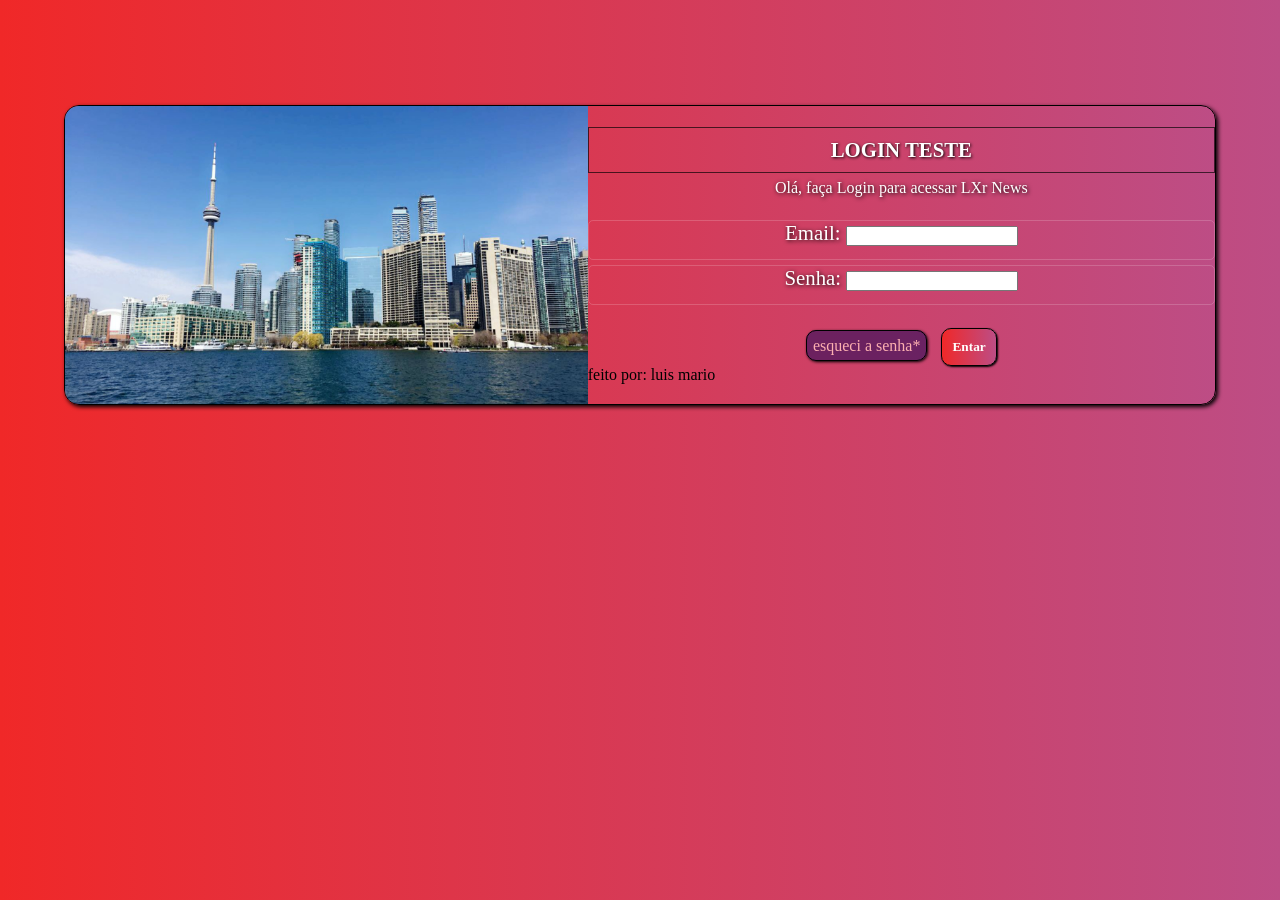
<file: ex027/index.html>
<!DOCTYPE html>
<html lang="pt-br">
<head>
    <meta charset="UTF-8">
    <meta http-equiv="X-UA-Compatible" content="IE=edge">
    <meta name="viewport" content="width=device-width, initial-scale=1.0">
    <title>Login teste</title>
    <link rel="stylesheet" href="estilos/style.css">
    <link rel="stylesheet" href="estilos/media-querie.css">
</head>
<body>
    <main>
        <section>
            <div class="foto">
            <!-- aqui esta a imagem no CSS -->
            </div>
            <div class="formulario">
                <h1>LOGIN TESTE</h1>
                <p class="ola">Olá, faça Login para acessar LXr News</p> <br>
                <form action="login.js" method="post">
                    <div class="dado">
                        <label for="iemail">Email:</label>
                        <input type="email" name="email" id="iemail" autocomplete="email" required>
                    </div>
                    <div class="dado">
                        <label for="isenha">Senha:</label>
                        <input type="password" name="senha" id="isenha" autocomplete="current-password" required>
                    </div>
                    <br>

                    <p class="botoes"><a href="#">esqueci a senha*</a>
                    <input type="submit" value="Entar"></p>
                </form>
                  feito por: luis mario
            </div>
        </section>
    </main>
</body>
</html>
</file>
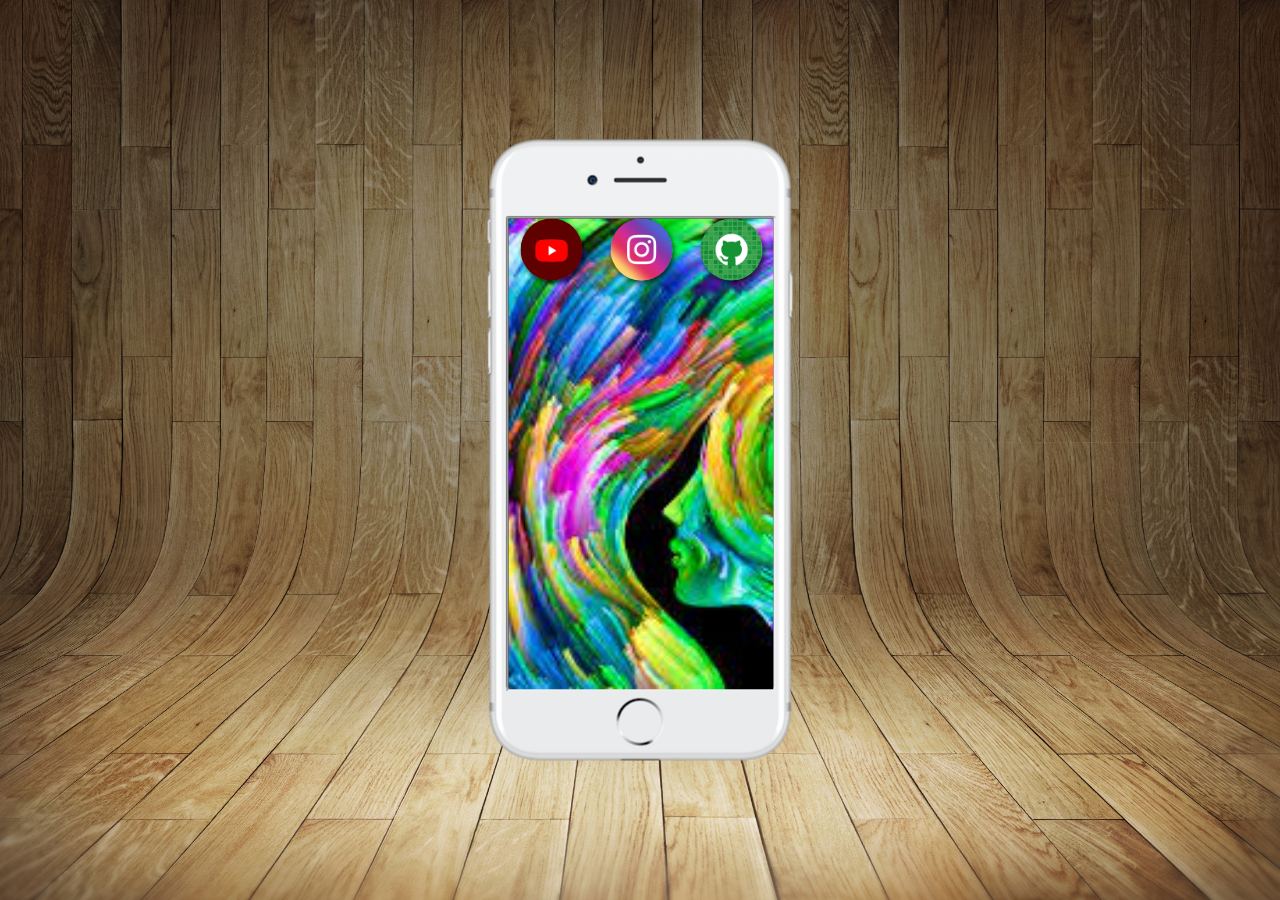
<file: Projeto Redes CURSO EM VIDEO/index.html>
<!DOCTYPE html>
<html lang="pt-br">
<head>
    <meta charset="UTF-8">
    <meta http-equiv="X-UA-Compatible" content="IE=edge">
    <meta name="viewport" content="width=device-width, initial-scale=1.0">
    <link rel="shortcut icon" href="favicon.ico" type="image/x-icon" title="Atom">
    <link rel="stylesheet" href="styleprincipal.css">
    <title>Projeto Redes Sociais</title>
</head>
<body>
    <main>
        <section id="telefone">
                <iframe src="home.html" name="tela" id="tela"></iframe>
        </section>
    </main>
</body>
</html>
</file>
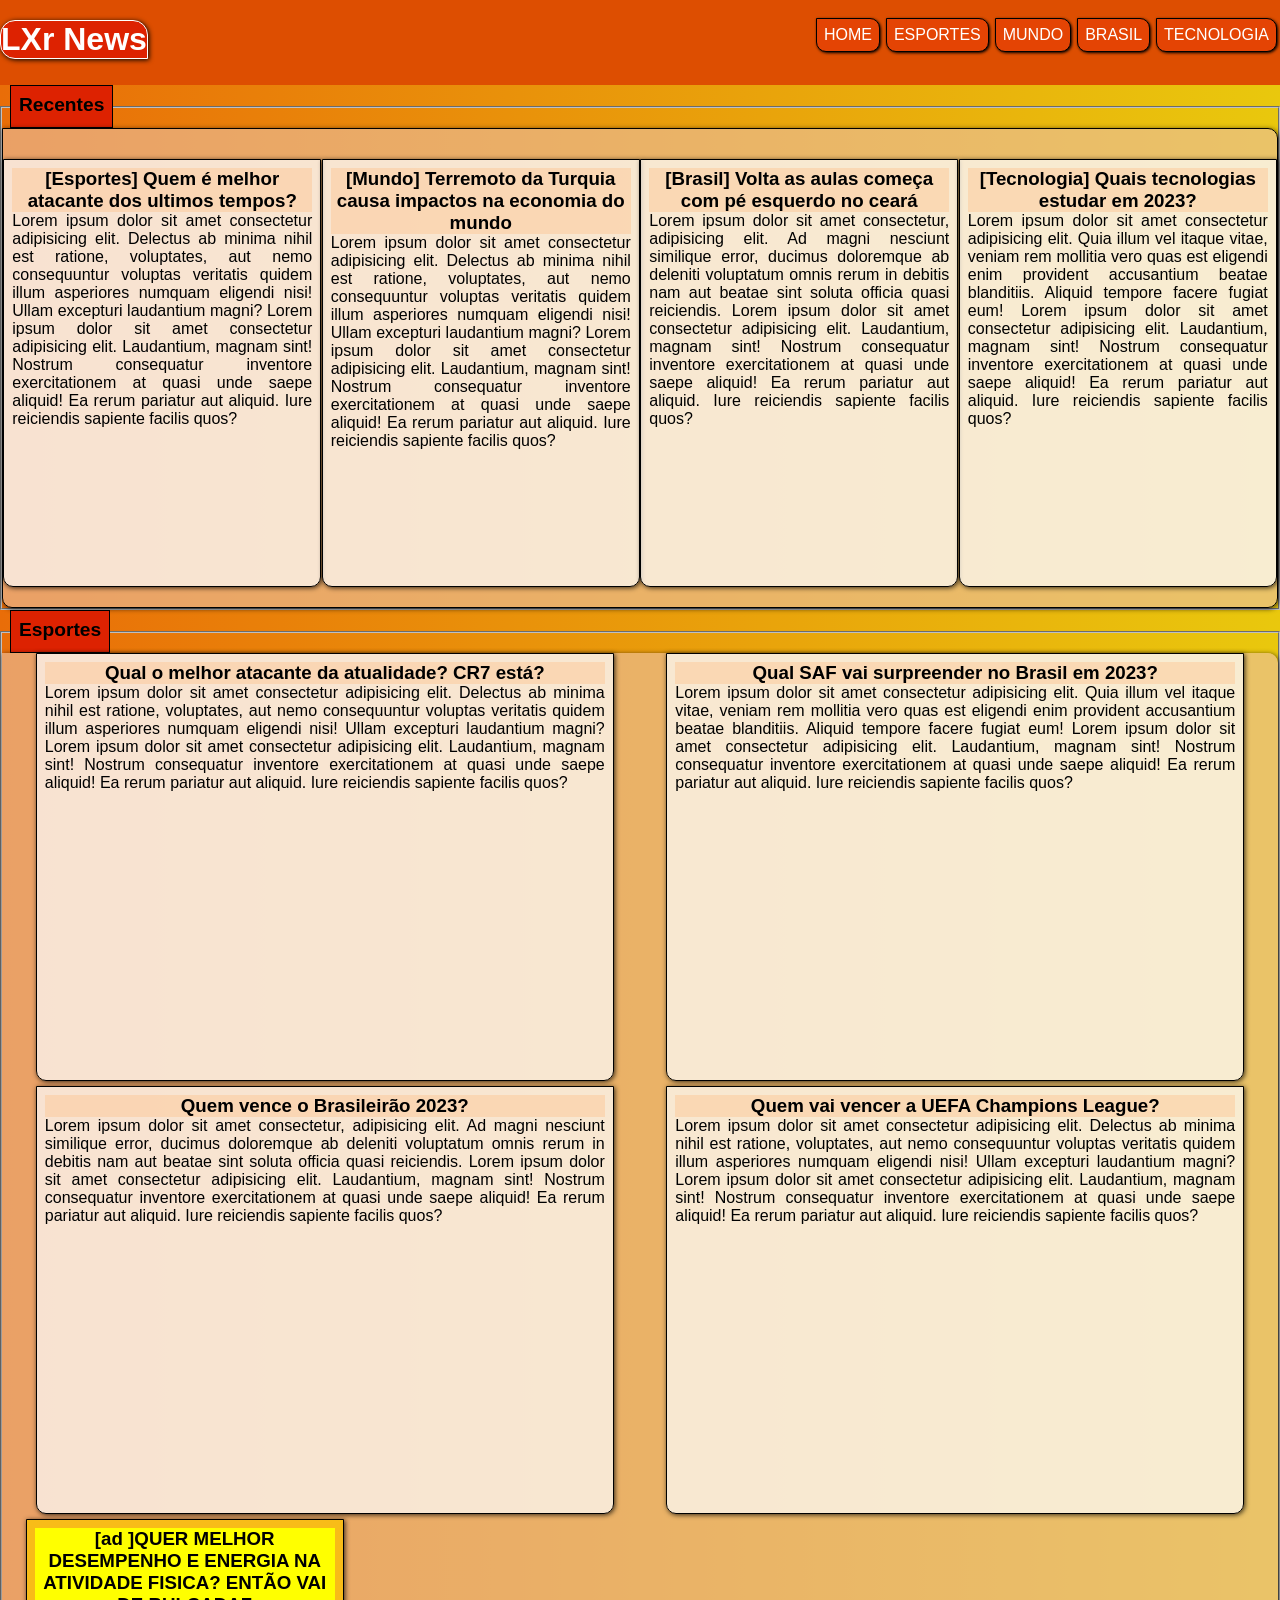
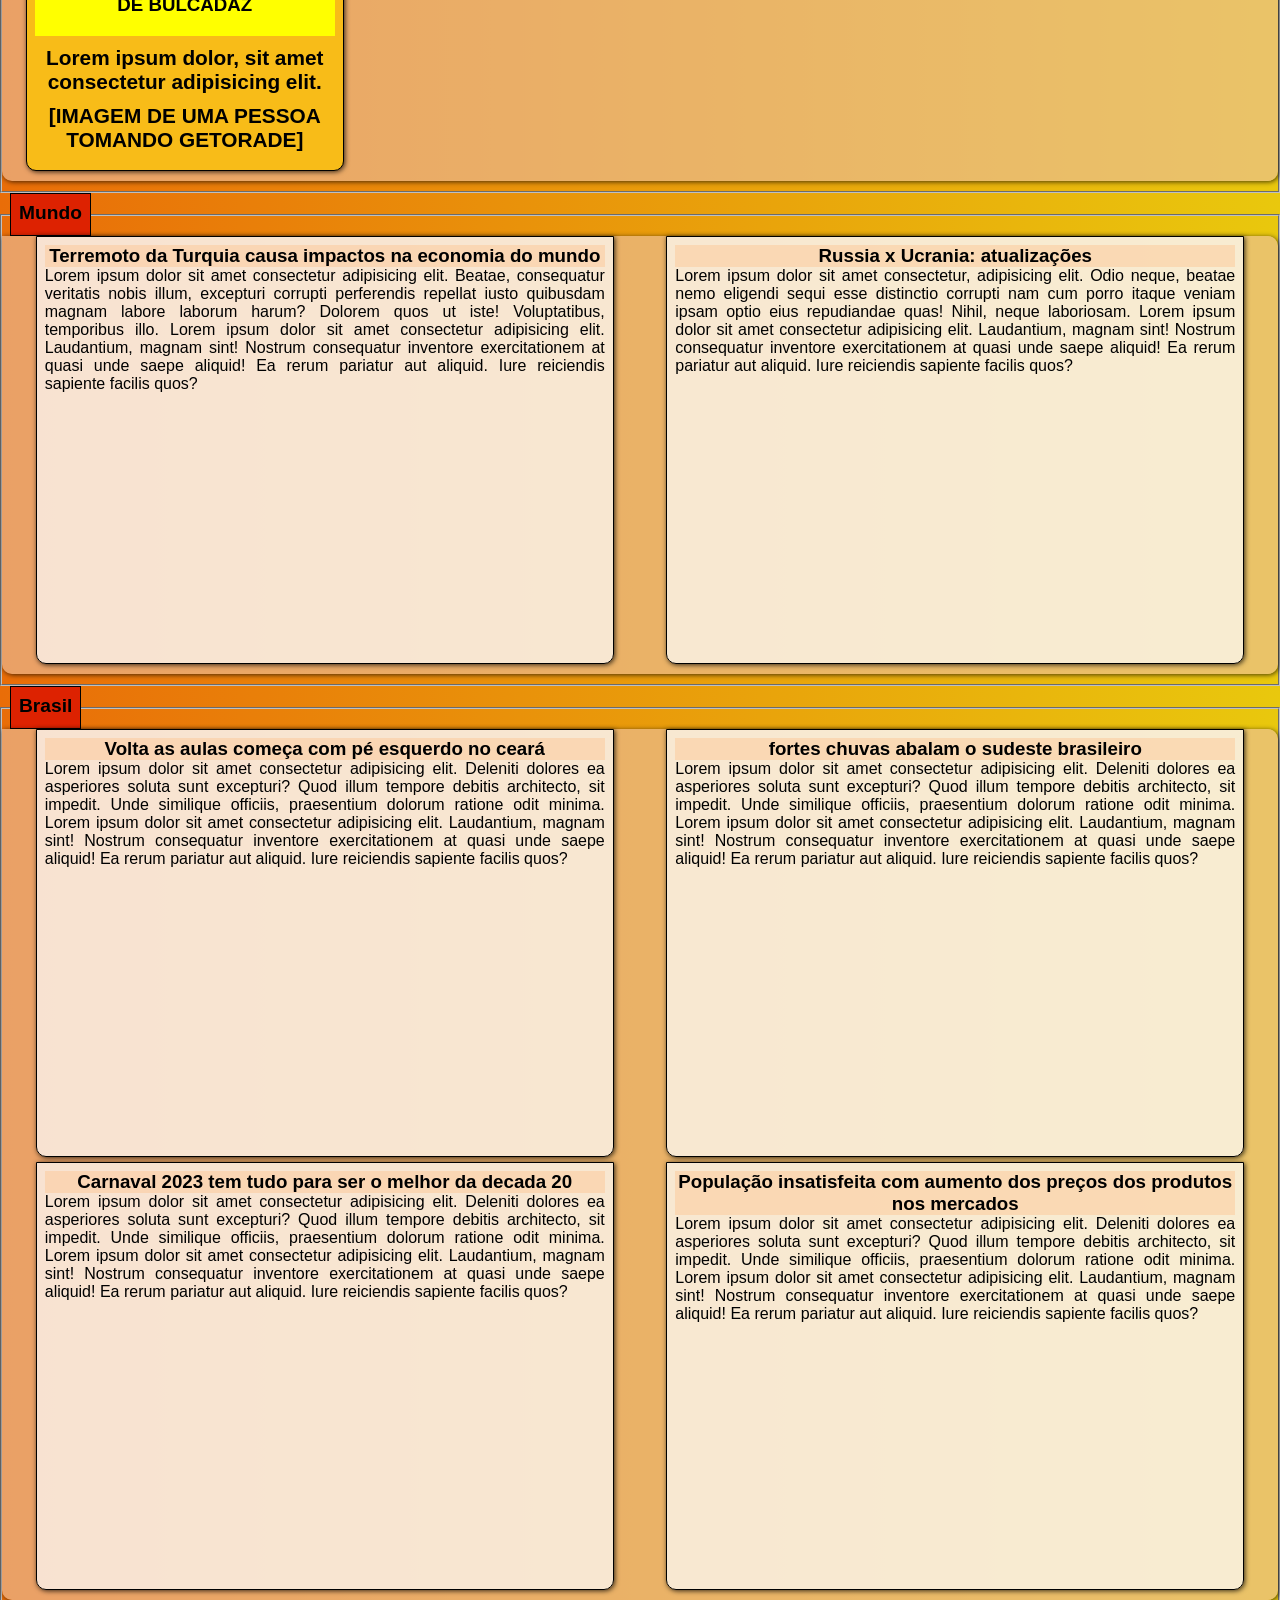
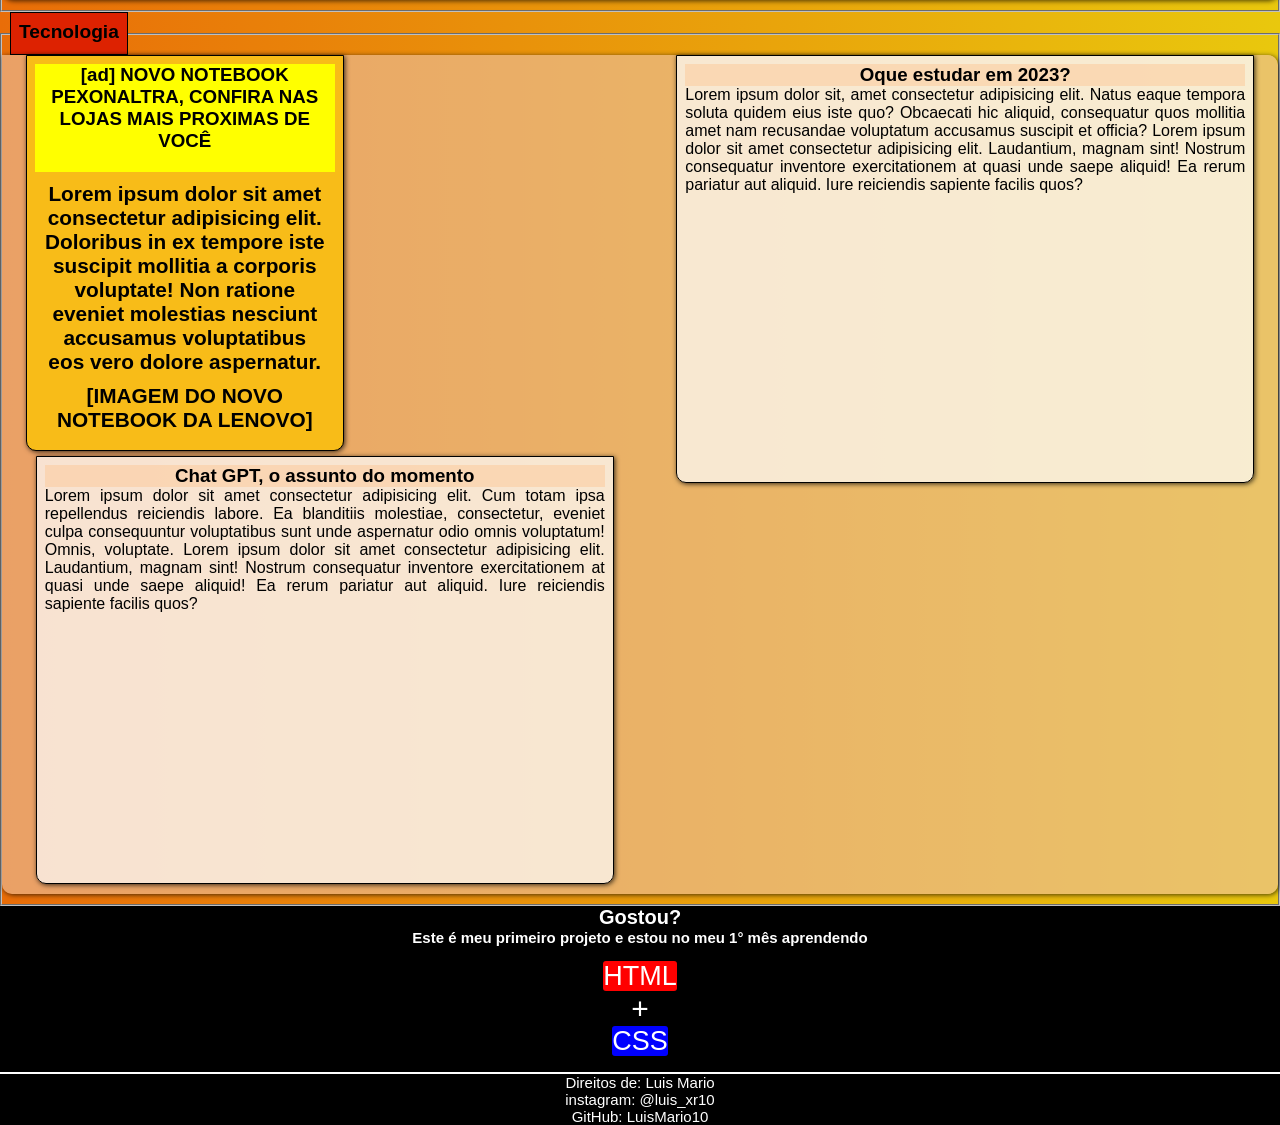
<file: Projeto-pagina-noticias/index.html>
<!DOCTYPE html>
<html lang="pt-br">
<head>
    <meta charset="UTF-8">
    <meta http-equiv="X-UA-Compatible" content="IE=edge">
    <meta name="viewport" content="width=device-width, initial-scale=1.0">
    <link rel="stylesheet" type="text/css" href="styleproj.css">
    <title>Projeto Noticias HTML</title>
</head>
<body>
    <header>
        <h1>LXr News</h1>
        <nav id="menu">
            <a href="#top" class="link">HOME</a>
            <a href="#2" class="link">ESPORTES</a>
            <a href="#3" class="link">MUNDO</a>
            <a href="#4" class="link">BRASIL</a>
            <a href="#5" class="link">TECNOLOGIA</a>
        </nav>
    </header>
    
    <fieldset>
        <legend class="titulosecao">Recentes</legend>
        <section class="recentes">
            <article class="noticiasrecentes">
                <h1>
                    [Esportes] Quem é melhor atacante dos ultimos tempos?
                </h1>
            </h1>
            <p>
                Lorem ipsum dolor sit amet consectetur adipisicing elit. Delectus ab minima nihil est ratione, voluptates, aut nemo consequuntur voluptas veritatis quidem illum asperiores numquam eligendi nisi! Ullam excepturi laudantium magni? Lorem ipsum dolor sit amet consectetur adipisicing elit. Laudantium, magnam sint! Nostrum consequatur inventore exercitationem at quasi unde saepe aliquid! Ea rerum pariatur aut aliquid. Iure reiciendis sapiente facilis quos?
            </p>
        </article>
            <article class="noticiasrecentes">
                    <h1>
                        [Mundo] Terremoto da Turquia causa impactos na economia do mundo</h1>
                    </h1>
                <p>
                    Lorem ipsum dolor sit amet consectetur adipisicing elit. Delectus ab minima nihil est ratione, voluptates, aut nemo consequuntur voluptas veritatis quidem illum asperiores numquam eligendi nisi! Ullam excepturi laudantium magni? Lorem ipsum dolor sit amet consectetur adipisicing elit. Laudantium, magnam sint! Nostrum consequatur inventore exercitationem at quasi unde saepe aliquid! Ea rerum pariatur aut aliquid. Iure reiciendis sapiente facilis quos?
                </p>
            </article>
            <article class="noticiasrecentes">
                <h1>
                    [Brasil] Volta as aulas começa com pé esquerdo no ceará
                </h1>
                <p>
                    Lorem ipsum dolor sit amet consectetur, adipisicing elit. Ad magni nesciunt similique error, ducimus doloremque ab deleniti voluptatum omnis rerum in debitis nam aut beatae sint soluta officia quasi reiciendis. Lorem ipsum dolor sit amet consectetur adipisicing elit. Laudantium, magnam sint! Nostrum consequatur inventore exercitationem at quasi unde saepe aliquid! Ea rerum pariatur aut aliquid. Iure reiciendis sapiente facilis quos?
                </p>
            </article>
            <article class="noticiasrecentes">
                <h1>
                    [Tecnologia] Quais tecnologias estudar em 2023?
                </h1>
                <p>
                    Lorem ipsum dolor sit amet consectetur adipisicing elit. Quia illum vel itaque vitae, veniam rem mollitia vero quas est eligendi enim provident accusantium beatae blanditiis. Aliquid tempore facere fugiat eum! Lorem ipsum dolor sit amet consectetur adipisicing elit. Laudantium, magnam sint! Nostrum consequatur inventore exercitationem at quasi unde saepe aliquid! Ea rerum pariatur aut aliquid. Iure reiciendis sapiente facilis quos?
                </p>
            </article>
        </section>
    </fieldset>

    <fieldset>
    <legend class="titulosecao">Esportes</legend>
    <section class="assunto" id="esportes">
        <article class="noticiaimpar" id="noticia1">
                <h1>
                    Qual o melhor atacante da atualidade? CR7 está?
                </h1>
                <p>
                    Lorem ipsum dolor sit amet consectetur adipisicing elit. Delectus ab minima nihil est ratione, voluptates, aut nemo consequuntur voluptas veritatis quidem illum asperiores numquam eligendi nisi! Ullam excepturi laudantium magni? Lorem ipsum dolor sit amet consectetur adipisicing elit. Laudantium, magnam sint! Nostrum consequatur inventore exercitationem at quasi unde saepe aliquid! Ea rerum pariatur aut aliquid. Iure reiciendis sapiente facilis quos?
                </p>
        </article>
        <article class="noticiapar" id="noticia2">
            <h1>
                Qual SAF vai surpreender no Brasil em 2023?
            </h1>
            <p>
                Lorem ipsum dolor sit amet consectetur adipisicing elit. Quia illum vel itaque vitae, veniam rem mollitia vero quas est eligendi enim provident accusantium beatae blanditiis. Aliquid tempore facere fugiat eum! Lorem ipsum dolor sit amet consectetur adipisicing elit. Laudantium, magnam sint! Nostrum consequatur inventore exercitationem at quasi unde saepe aliquid! Ea rerum pariatur aut aliquid. Iure reiciendis sapiente facilis quos?
            </p>
        </article>
            <article class="noticiaimpar" id="noticia3">
            <h1>
                Quem vence o Brasileirão 2023?
            </h1>
            <p>
                Lorem ipsum dolor sit amet consectetur, adipisicing elit. Ad magni nesciunt similique error, ducimus doloremque ab deleniti voluptatum omnis rerum in debitis nam aut beatae sint soluta officia quasi reiciendis. Lorem ipsum dolor sit amet consectetur adipisicing elit. Laudantium, magnam sint! Nostrum consequatur inventore exercitationem at quasi unde saepe aliquid! Ea rerum pariatur aut aliquid. Iure reiciendis sapiente facilis quos?
            </p>
            </article>
            <article class="noticiapar" id="noticia4">
                <h1>
                    Quem vai vencer a UEFA Champions League?
                </h1>
                <p>
                    Lorem ipsum dolor sit amet consectetur adipisicing elit. Delectus ab minima nihil est ratione, voluptates, aut nemo consequuntur voluptas veritatis quidem illum asperiores numquam eligendi nisi! Ullam excepturi laudantium magni? Lorem ipsum dolor sit amet consectetur adipisicing elit. Laudantium, magnam sint! Nostrum consequatur inventore exercitationem at quasi unde saepe aliquid! Ea rerum pariatur aut aliquid. Iure reiciendis sapiente facilis quos?
                </p>
            </article>
            <article class="ad">
                <h1>
                    [ad ]QUER MELHOR DESEMPENHO E ENERGIA NA ATIVIDADE FISICA? ENTÃO VAI DE BULCADAZ
                </h1>
            </h1>
            <p>
                Lorem ipsum dolor, sit amet consectetur adipisicing elit.
            </p>
            <p>
                [IMAGEM DE UMA PESSOA TOMANDO GETORADE]
                <!-- ATT FUTURA -->
            </p>
        </article>
        </section>
    </fieldset>
        
    <fieldset>
        <legend class="titulosecao">Mundo</legend>
        <section class="assunto" id="mundo">
                <article class="noticiaimpar" id="noticia5">
                    <h1>
                        Terremoto da Turquia causa impactos na economia do mundo
                    </h1>
                    <p>
                        Lorem ipsum dolor sit amet consectetur adipisicing elit. Beatae, consequatur veritatis nobis illum, excepturi corrupti perferendis repellat iusto quibusdam magnam labore laborum harum? Dolorem quos ut iste! Voluptatibus, temporibus illo. Lorem ipsum dolor sit amet consectetur adipisicing elit. Laudantium, magnam sint! Nostrum consequatur inventore exercitationem at quasi unde saepe aliquid! Ea rerum pariatur aut aliquid. Iure reiciendis sapiente facilis quos?
                    </p>
                </article>
                <article class="noticiapar" id="noticia6">
                    <h1>
                        Russia x Ucrania: atualizações
                    </h1>
                    <p>
                        Lorem ipsum dolor sit amet consectetur, adipisicing elit. Odio neque, beatae nemo eligendi sequi esse distinctio corrupti nam cum porro itaque veniam ipsam optio eius repudiandae quas! Nihil, neque laboriosam. Lorem ipsum dolor sit amet consectetur adipisicing elit. Laudantium, magnam sint! Nostrum consequatur inventore exercitationem at quasi unde saepe aliquid! Ea rerum pariatur aut aliquid. Iure reiciendis sapiente facilis quos?
                    </p>
                </article>
            </section >
    </fieldset>

    <fieldset>
        <legend class="titulosecao">Brasil</legend>
        <section class="assunto" id="brasil">
            <article class="noticiaimpar" id="noticia7">
                <h1>
                    Volta as aulas começa com pé esquerdo no ceará
                </h1>
                <p>
                    Lorem ipsum dolor sit amet consectetur adipisicing elit. Deleniti dolores ea asperiores soluta sunt excepturi? Quod illum tempore debitis architecto, sit impedit. Unde similique officiis, praesentium dolorum ratione odit minima. Lorem ipsum dolor sit amet consectetur adipisicing elit. Laudantium, magnam sint! Nostrum consequatur inventore exercitationem at quasi unde saepe aliquid! Ea rerum pariatur aut aliquid. Iure reiciendis sapiente facilis quos?
                </p>
            </article>
            <article class="noticiapar" id="noticia8">
                <h1>
                    fortes chuvas abalam o sudeste brasileiro
                </h1>
                <p>
                    Lorem ipsum dolor sit amet consectetur adipisicing elit. Deleniti dolores ea asperiores soluta sunt excepturi? Quod illum tempore debitis architecto, sit impedit. Unde similique officiis, praesentium dolorum ratione odit minima. Lorem ipsum dolor sit amet consectetur adipisicing elit. Laudantium, magnam sint! Nostrum consequatur inventore exercitationem at quasi unde saepe aliquid! Ea rerum pariatur aut aliquid. Iure reiciendis sapiente facilis quos?
                </p>
            </article>
            <article class="noticiaimpar" id="noticia9">
                <h1>
                    Carnaval 2023 tem tudo para ser o melhor da decada 20
                </h1>
                <p>
                    Lorem ipsum dolor sit amet consectetur adipisicing elit. Deleniti dolores ea asperiores soluta sunt excepturi? Quod illum tempore debitis architecto, sit impedit. Unde similique officiis, praesentium dolorum ratione odit minima. Lorem ipsum dolor sit amet consectetur adipisicing elit. Laudantium, magnam sint! Nostrum consequatur inventore exercitationem at quasi unde saepe aliquid! Ea rerum pariatur aut aliquid. Iure reiciendis sapiente facilis quos?
                </p>
            </article>
            <article class="noticiapar" id="noticia10">
                <h1>
                    População insatisfeita com aumento dos preços dos produtos nos mercados
                </h1>
                <p>
                    Lorem ipsum dolor sit amet consectetur adipisicing elit. Deleniti dolores ea asperiores soluta sunt excepturi? Quod illum tempore debitis architecto, sit impedit. Unde similique officiis, praesentium dolorum ratione odit minima. Lorem ipsum dolor sit amet consectetur adipisicing elit. Laudantium, magnam sint! Nostrum consequatur inventore exercitationem at quasi unde saepe aliquid! Ea rerum pariatur aut aliquid. Iure reiciendis sapiente facilis quos?
                </p>
            </article>
        </section>
    </fieldset>

    <fieldset>
        <legend class="titulosecao">Tecnologia</legend>
        <section class="assunto" id="tec">
            <article class="noticiaimpar" id="noticia11">
                <h1>Oque estudar em 2023?</h1>
                <p>
                    Lorem ipsum dolor sit, amet consectetur adipisicing elit. Natus eaque tempora soluta quidem eius iste quo? Obcaecati hic aliquid, consequatur quos mollitia amet nam recusandae voluptatum accusamus suscipit et officia? Lorem ipsum dolor sit amet consectetur adipisicing elit. Laudantium, magnam sint! Nostrum consequatur inventore exercitationem at quasi unde saepe aliquid! Ea rerum pariatur aut aliquid. Iure reiciendis sapiente facilis quos?
                </p>
            </article>
            <article class="ad" id="noticia12">
                <h1>
                    [ad] NOVO NOTEBOOK PEXONALTRA, CONFIRA NAS LOJAS MAIS PROXIMAS DE VOCÊ
                    <!-- ATT FUTURA -->
                </h1>
                <p>
                    Lorem ipsum dolor sit amet consectetur adipisicing elit. Doloribus in ex tempore iste suscipit mollitia a corporis voluptate! Non ratione eveniet molestias nesciunt accusamus voluptatibus eos vero dolore aspernatur.
                </p>
                <p>
                    [IMAGEM DO NOVO NOTEBOOK DA LENOVO]
                </p>
            </article>
            <article class="noticiaimpar" id="noticia13">
                <h1>
                    Chat GPT, o assunto do momento
                </h1>
                <p>
                    Lorem ipsum dolor sit amet consectetur adipisicing elit. Cum totam ipsa repellendus reiciendis labore. Ea blanditiis molestiae, consectetur, eveniet culpa consequuntur voluptatibus sunt unde aspernatur odio omnis voluptatum! Omnis, voluptate. Lorem ipsum dolor sit amet consectetur adipisicing elit. Laudantium, magnam sint! Nostrum consequatur inventore exercitationem at quasi unde saepe aliquid! Ea rerum pariatur aut aliquid. Iure reiciendis sapiente facilis quos?
                </p>
            </article>
        </section>
    </fieldset>
    <footer>
        <h1>Gostou?</h1>
        <h2>Este é meu primeiro projeto e estou no meu 1° mês aprendendo </h2>
        <nav class="menurodape">
            <a href="#" id="html">HTML</a>
            <p>+</p> 
            <a href="#" id="css">CSS</a>
        </nav>
        <div id="linha">
            <!-- sei que é errado, mas usei uma gambiarra de leve aqui kkk -->
        </div>
        <p>Direitos de: Luis Mario</p>
        <p>instagram: @luis_xr10</p>
        <p>GitHub: LuisMario10</p>            
</body>
</html>
</file>
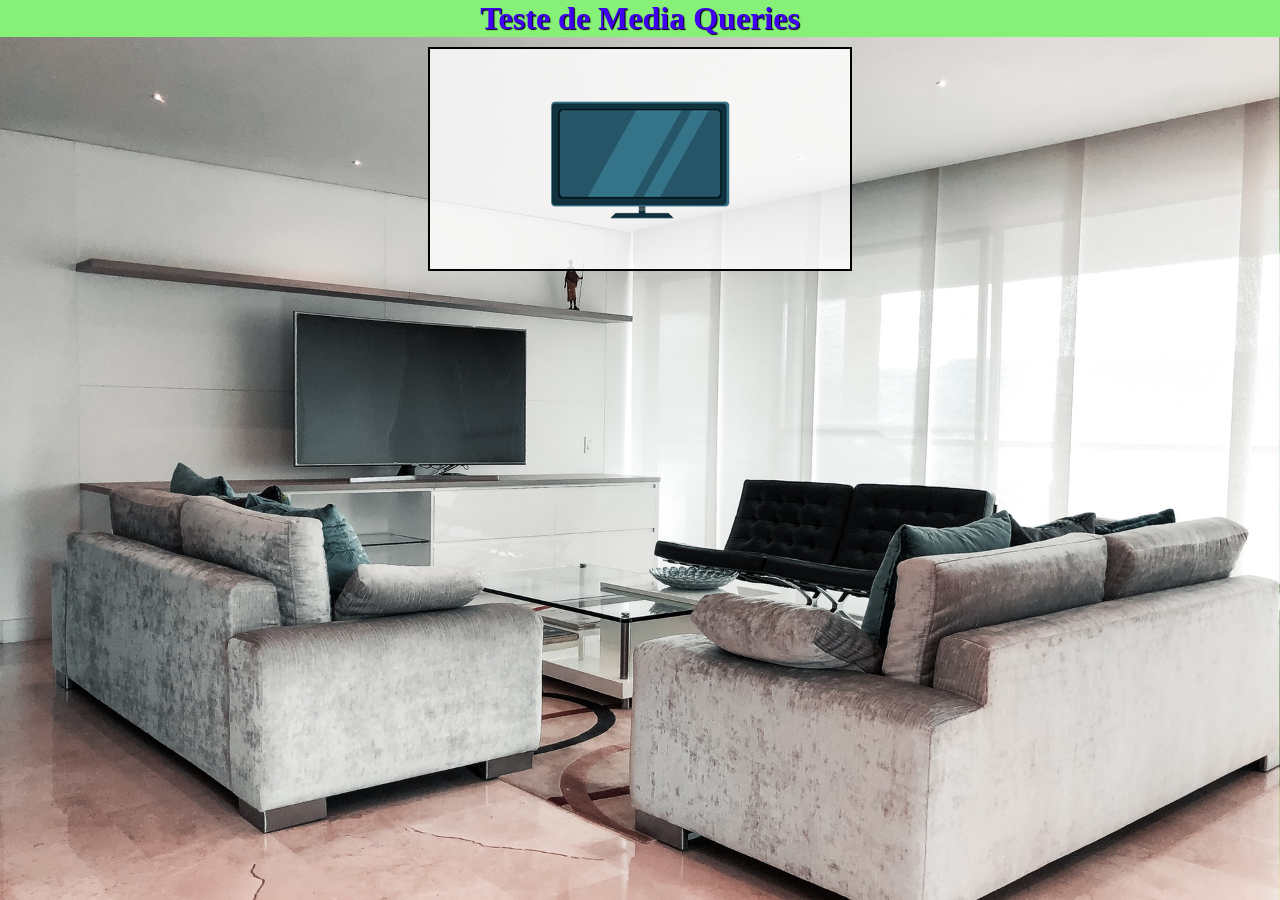
<file: ex026/mq004/index.html>
<!DOCTYPE html>
<html lang="pt-br">
<head>
    <meta charset="UTF-8">
    <meta http-equiv="X-UA-Compatible" content="IE=edge">
    <meta name="viewport" content="width=device-width, initial-scale=1.0">
    <title>Media Queries</title>
    <link rel="stylesheet" href="styles/style.css">
    <link rel="stylesheet" href="styles/mediasqueries.css">
</head>
<body>
    <h1>Teste de Media Queries</h1>
    <main>
        <div>
            <img src="imagens/icon-phone.png" alt="telefone" id="imgcel">
            <img src="imagens/icon-tablet.png" alt="tablet" id="imgtab">
            <img src="imagens/icon-pc.png" alt="pc" id="imgpc">
            <img src="imagens/icon-print.png" alt="inpressora" id="imgimp">
            <img src="imagens/icon-tv.png" alt="televisão" id="imgtv">
        </div>
    </main>
</body>
</html>
</file>
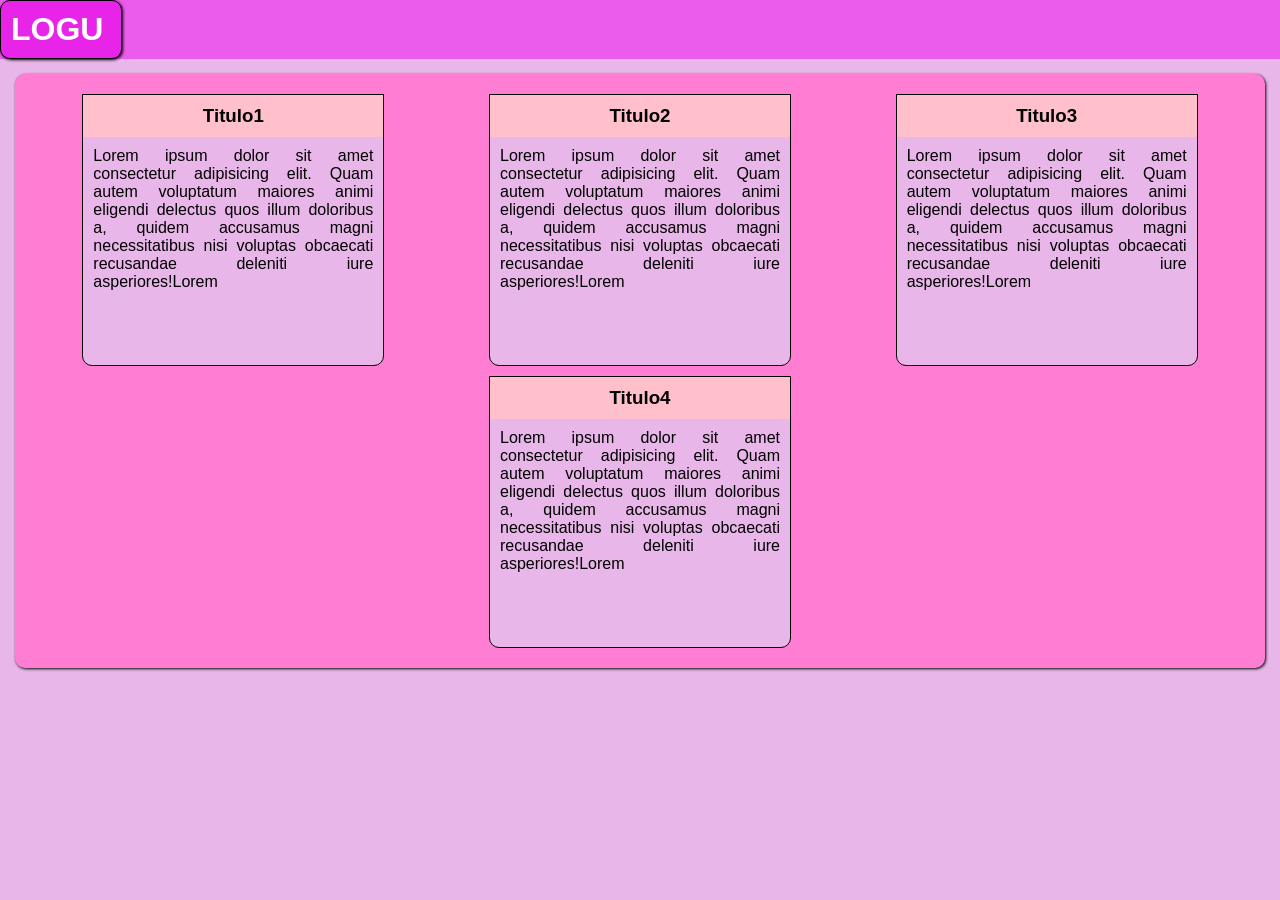
<file: ex026/mq005/index.html>
<!DOCTYPE html>
<html lang="pt-br">
<head>
    <meta charset="UTF-8">
    <meta http-equiv="X-UA-Compatible" content="IE=edge">
    <meta name="viewport" content="width=device-width, initial-scale=1.0">
    <title>Aula Menu responsivo</title>
    <link rel="stylesheet" href="https://fonts.googleapis.com/css2?family=Material+Symbols+Outlined:opsz,wght,FILL,GRAD@20..48,100..700,0..1,-50..200"/>
    <link rel="stylesheet" href="est-mq005/style.css">
    <link rel="stylesheet" href="est-mq005/media-query.css">
</head>
<body onresize="mudouTamanho()">
    <header>
        <h1>LOGU</h1>
        <span class="material-symbols-outlined" id="menuburger" onclick="clickMenu()">
            menu
        </span>

        <nav id="menu">
                <a href="#">Link1</a>
                <a href="#">Link2</a>
                <a href="#">Link3</a>
                <a href="#">Link4</a>
                <a href="#">Link5</a>
                <a href="#">Link6</a>
                <a href="#">Link7</a>
                <a href="#">Link8</a>
        </nav>
    </header>
    <main>
        <section class="secao1">
            <article>
                <h1>Titulo1</h1>
                <p>Lorem ipsum dolor sit amet consectetur adipisicing elit. Quam autem voluptatum maiores animi eligendi delectus quos illum doloribus a, quidem accusamus magni necessitatibus nisi voluptas obcaecati recusandae deleniti iure asperiores!Lorem</p>
                
            </article>
            <article>
                <h1>Titulo2</h1>
                <p>Lorem ipsum dolor sit amet consectetur adipisicing elit. Quam autem voluptatum maiores animi eligendi delectus quos illum doloribus a, quidem accusamus magni necessitatibus nisi voluptas obcaecati recusandae deleniti iure asperiores!Lorem</p>
                
            </article>
            <article>
                <h1>Titulo3</h1>
                <p>Lorem ipsum dolor sit amet consectetur adipisicing elit. Quam autem voluptatum maiores animi eligendi delectus quos illum doloribus a, quidem accusamus magni necessitatibus nisi voluptas obcaecati recusandae deleniti iure asperiores!Lorem</p>
                
            </article>
            <article>
                <h1>Titulo4</h1>
                <p>Lorem ipsum dolor sit amet consectetur adipisicing elit. Quam autem voluptatum maiores animi eligendi delectus quos illum doloribus a, quidem accusamus magni necessitatibus nisi voluptas obcaecati recusandae deleniti iure asperiores!Lorem</p>
                
            </article>
        </section>
    </main>
    <script>
        function mudouTamanho() {
            if (window.innerWidth >= 768) {
                menu.style.display = 'block'
            } else {
                menu.syle.display = 'none'
            }
        }
        function clickMenu() {
            if (menu.style.display == 'block') {
                menu.style.display = 'none'
            } else {
                menu.style.display = 'block'
            }
        }
    </script>
</body>
</html>
</file>
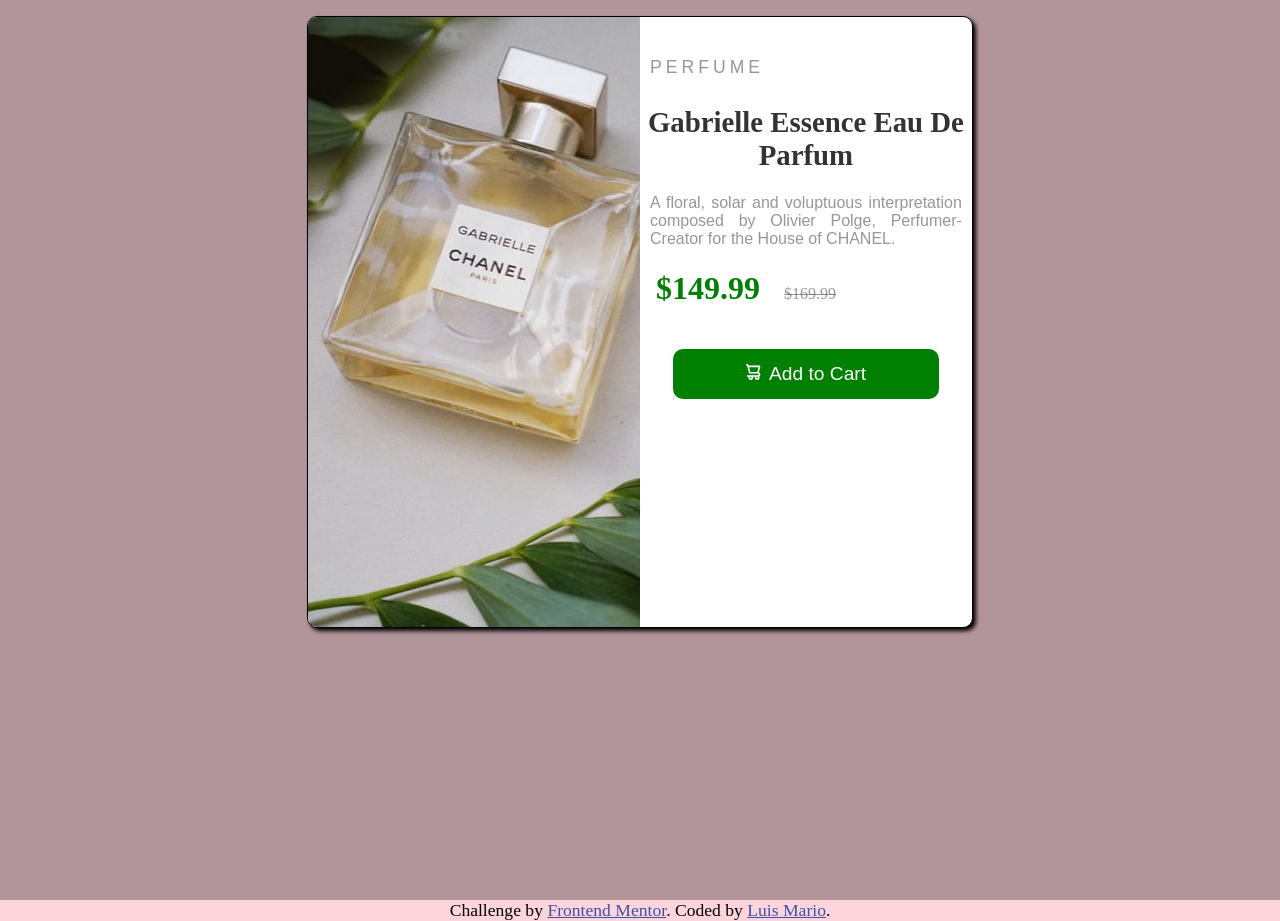
<file: Exerc frontend Mentor/product-preview-card-component-main/index.html>
<!DOCTYPE html>
<html lang="pt-br">
<head>
  <meta charset="UTF-8">
  <meta name="viewport" content="width=device-width, initial-scale=1.0"> <!-- displays site properly based on user's device -->

  <link rel="icon" type="image/png" sizes="32x32" href="./images/favicon-32x32.png">
  <link rel="stylesheet" href="styles/style.css" media="all">
  <link rel="stylesheet" href="styles/media-querie.css">
  <title>Frontend Mentor | Product preview card component</title>

  <!-- Feel free to remove these styles or customise in your own stylesheet 👍 -->
</head>
<body>
  <main>
      <section id="content">
        <div id="image">
          <!-- image is here -->
        </div>
          <div id="texts">
            <span id="text-perfume">PERFUME</span>
            <h1 id="title">Gabrielle Essence Eau De Parfum</h1>
            <p id="text-main">
              A floral, solar and voluptuous interpretation composed by Olivier Polge,
              Perfumer-Creator for the House of CHANEL.
            </p>
            <div class="prices">
              <span id="price">
                $149.99
              </span>
              <span id="old-price">$169.99</span>
            </div><br>
            <div id="buttons"><button id="buy-button"> <img src="images/icon-cart.svg" alt="cart" id="image-cart"> Add to Cart</button></div>
          </div>
        </section>
  </main>

  <div class="attribution">
    Challenge by <a href="https://www.frontendmentor.io?ref=challenge" target="_blank">Frontend Mentor</a>. 
    Coded by <a href="#">Luis Mario</a>.
  </div>
</body>
</html>
</file>
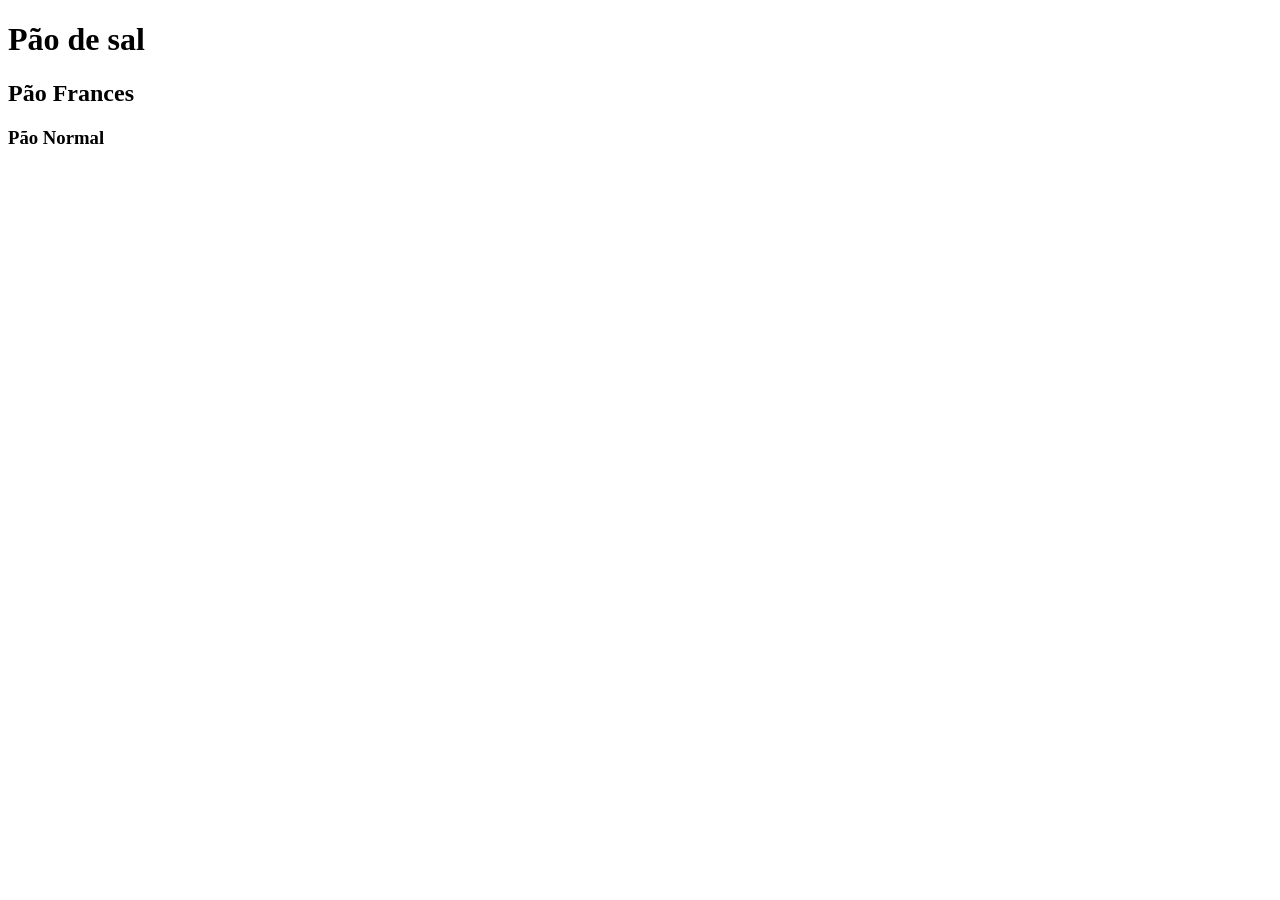
<file: teste github.html>
<!DOCTYPE html>
<html lang="pt-br">
<head>
    <meta charset="UTF-8">
    <meta http-equiv="X-UA-Compatible" content="IE=edge">
    <meta name="viewport" content="width=device-width, initial-scale=1.0">
    <title>Pão</title>
</head>
<body>
    <h1>Pão de sal</h1>
    <h2>Pão Frances</h2>
    <h3>Pão Normal</h3>
</body>
</html>
</file>
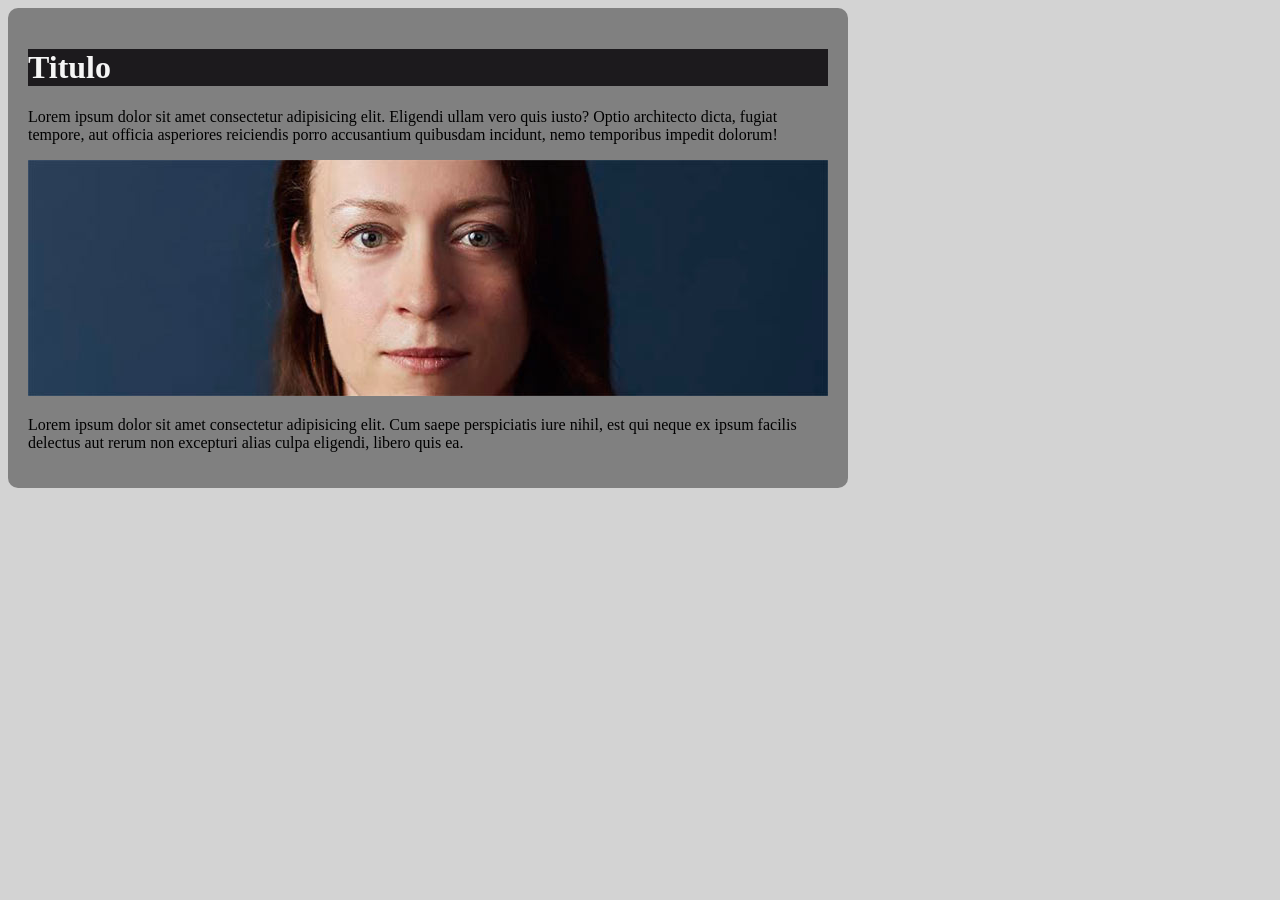
<file: desafio 010/responsivo.html>
<!DOCTYPE html>
<html lang="pt-br">
<head>
    <meta charset="UTF-8">
    <meta http-equiv="X-UA-Compatible" content="IE=edge">
    <meta name="viewport" content="width=device-width, initial-scale=1.0">
    <title>Teste Responsivo</title>
    <style>
        body {
            background-color: lightgrey;
        }

        h1 {
            background-color:rgb(28, 26, 29);
            color: whitesmoke;
        }

        main {
            background-color: grey;
            border-radius: 10px;
            padding: 20px;

            min-width: 320px;
            max-width: 800px;
        }

        img {
            width: 100%
        }
    </style>
</head>
<body>
    <main>
        <h1>Titulo</h1>
       
            <p>Lorem ipsum dolor sit amet consectetur adipisicing elit. Eligendi ullam vero quis iusto? Optio architecto dicta, fugiat tempore, aut officia asperiores reiciendis porro accusantium quibusdam incidunt, nemo temporibus impedit dolorum!</p>
            <picture>
                <source media="(max-width: 800px)" srcset="imagens/irina-blok-pq.jpg">
                <img src="imagens/irina-blok.jpg" alt="Irina Block">
            </picture>
            <p>Lorem ipsum dolor sit amet consectetur adipisicing elit. Cum saepe perspiciatis iure nihil, est qui neque ex ipsum facilis delectus aut rerum non excepturi alias culpa eligendi, libero quis ea.</p>
        </main>
</body>
</html>
</file>
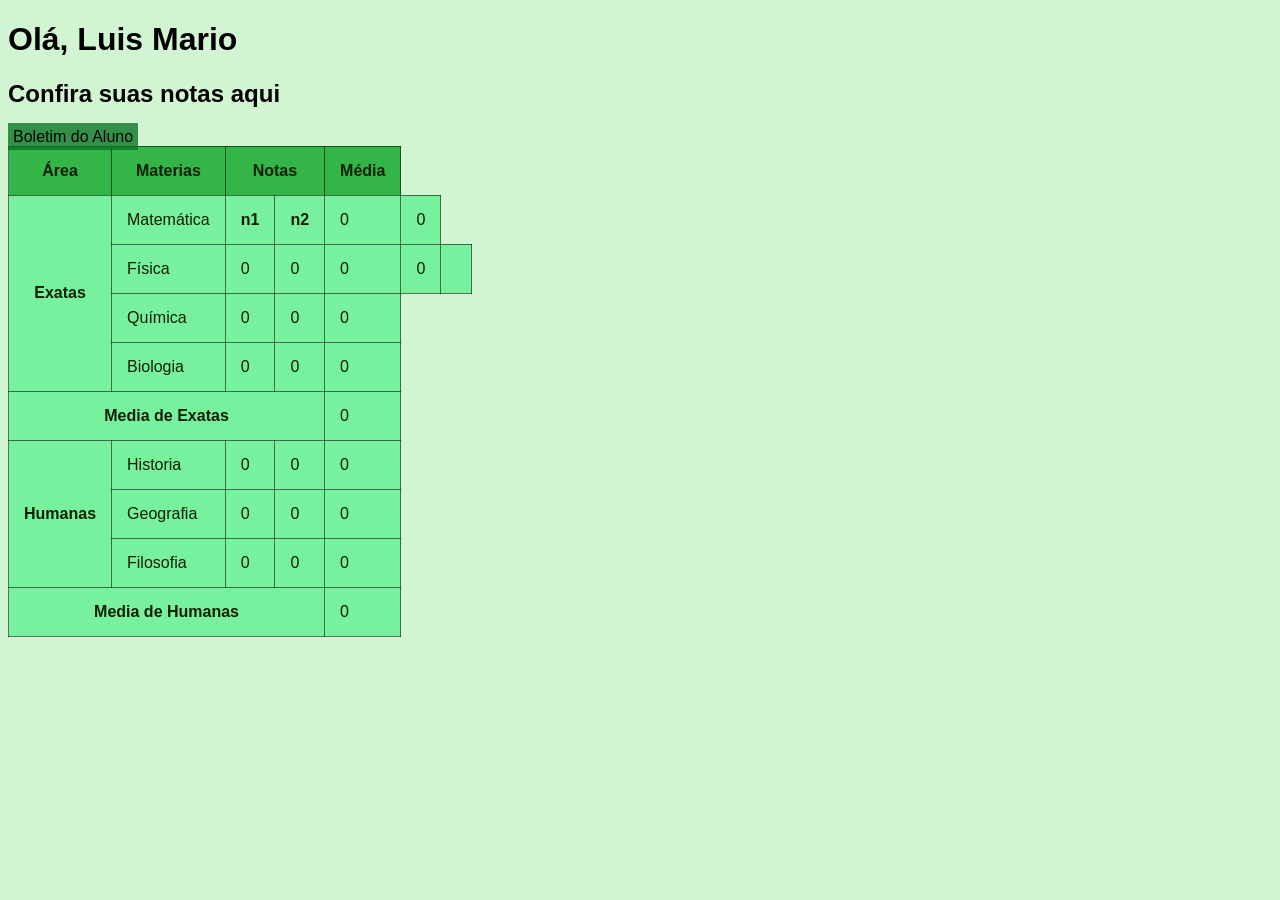
<file: desafio tabelas/desafio boletim escolar.html>
<!DOCTYPE html>
<html lang="pt-br">
<head>
    <meta charset="UTF-8">
    <meta http-equiv="X-UA-Compatible" content="IE=edge">
    <meta name="viewport" content="width=device-width, initial-scale=1.0">
    <title>Portal DesEleva</title>
    <link rel="stylesheet" href="FDEboletim.css">
</head>
<body>
    <h1>Olá, Luis Mario</h1>
    <h2>Confira suas notas aqui</h2>
    <table>
        <capition>Boletim do Aluno</capition>
        <thead>
           <tr>
            <th>Área</th>
            <th>Materias</th>
            <th colspan="2">Notas</th>
            <th>Média</th>
           </tr> 
        </thead>
        <tbody>
            <tr>
                <th rowspan="4">Exatas</th>
                <td>Matemática</td>
                <th>n1</th>
                <th>n2</th>
              
                <td>0</td>
                <td>0</td>
            </tr>
            <tr>
                <td>Física</td>
                <td>0</td>
                <td>0</td>
                <td>0</td>
                <td>0</td>
                <td></td>
            </tr>
            <tr>
                <td>Química</td>
                <td>0</td>
                <td>0</td>
                <td>0</td>
            </tr>
            <tr>
                <td>Biologia</td>
                <td>0</td>
                <td>0</td>
                <td>0</td>
            </tr>
            <tr>
                <th colspan="4">Media de Exatas</th>
                <td>0</td>
            </tr>
            <tr>
                <th rowspan="3">Humanas</th>
                <td>Historia</td>
                <td>0</td>
                <td>0</td>
                <td>0</td>
            </tr>
            <tr>
                <td>Geografia</td>
                <td>0</td>
                <td>0</td>
                <td>0</td>
            </tr>
            <tr>
                <td>Filosofia</td>
                <td>0</td>
                <td>0</td>
                <td>0</td>
            </tr>
            <tr>
                <th colspan="4">Media de Humanas</th>
                <td>0</td>
            </tr>
        </tbody>
    </table>
</body>
</html>
</file>
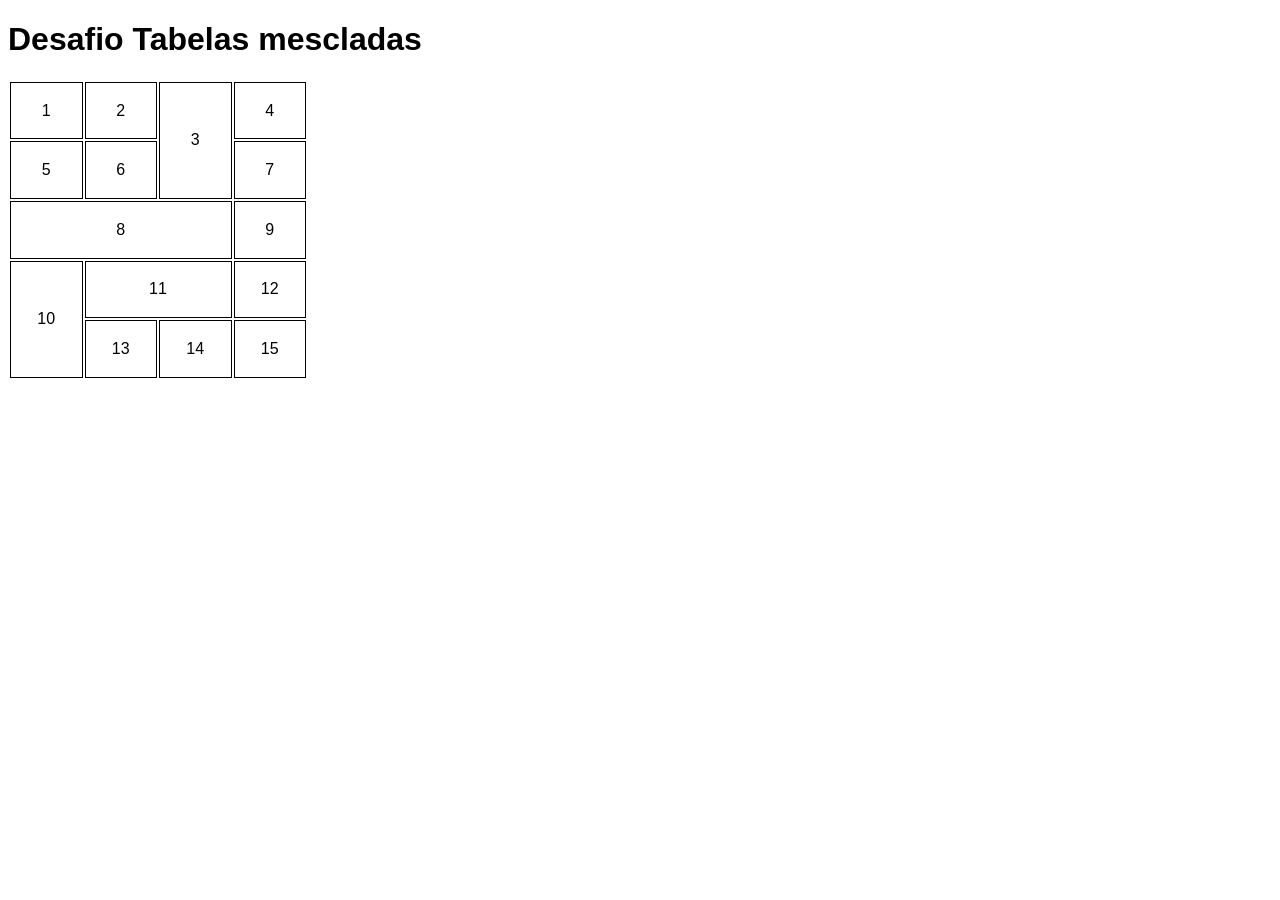
<file: desafio tabelas/proj tabelas mescladas.html>
<!DOCTYPE html>
<html lang="pt-br">
<head>
    <meta charset="UTF-8">
    <meta http-equiv="X-UA-Compatible" content="IE=edge">
    <meta name="viewport" content="width=device-width, initial-scale=1.0">
    <title>Tabelas mescladas - desafio</title>
    <style>
        body {
            font-family: Arial, Helvetica, sans-serif;
        }

        table {
            width: 300px;
            height: 300px;
            text-align: center;
            
        }

        td {
            border:1px solid black;
        }
    </style>
</head>
<body>
    <h1>Desafio Tabelas mescladas</h1>
    <table>
        <tr>
            <td>1</td>
            <td>2</td>
            <td rowspan="2">3</td>
            <td>4</td>
            
        </tr>
        <tr><td>5</td>
            <td>6</td>
            <td>7</td>
            
        </tr>
        <tr>
            <td colspan="3">8</td>
            <td>9</td>
        </tr>
        <tr>
            <td rowspan="3">10</td>
            <td colspan="2">11</td>
            <td>12</td>
           
        </tr>
        <tr>
            <td>13</td>
            <td>14</td>
            <td>15</td>
        </tr>
    </table>
</body>
</html>
</file>
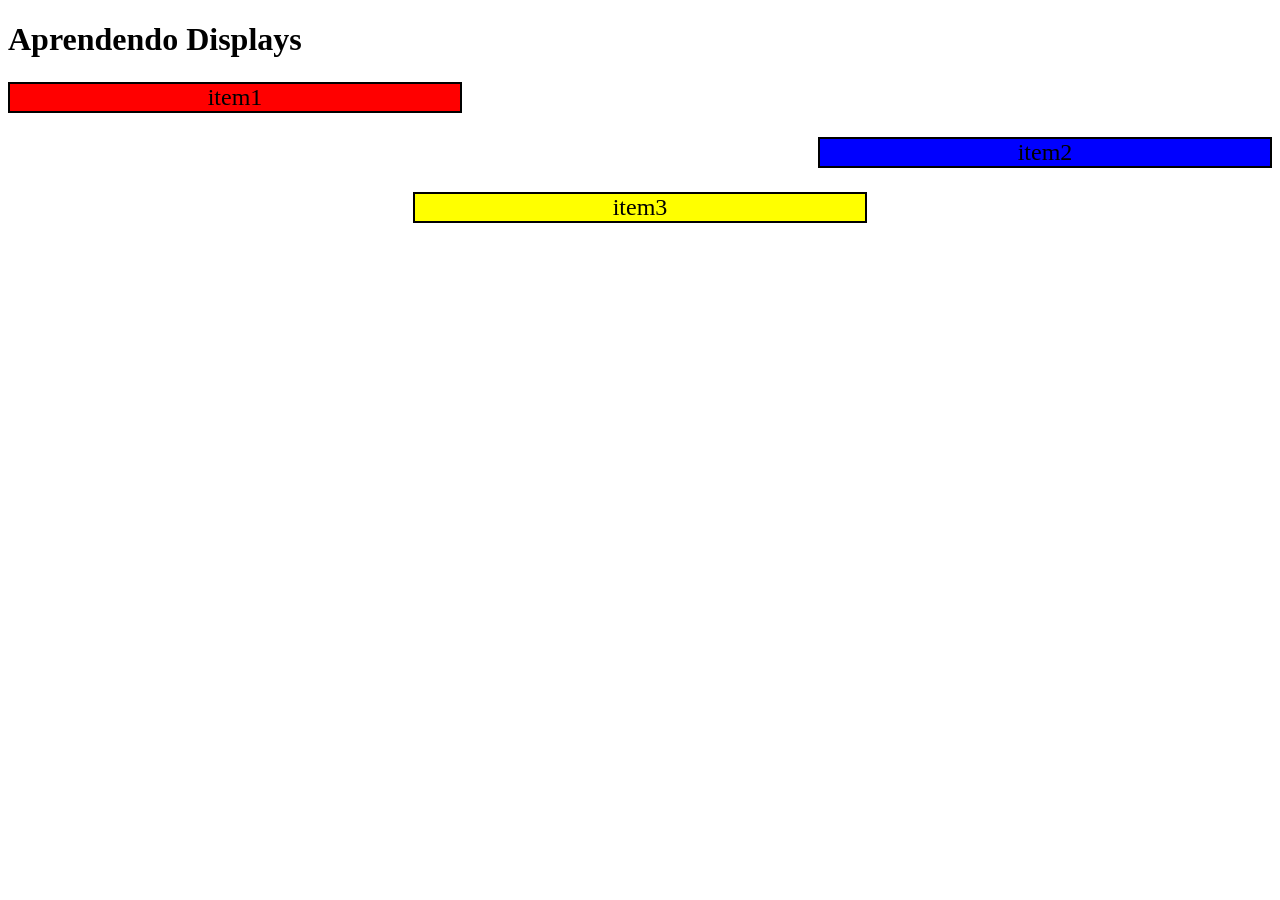
<file: displays/display block.html>
<!DOCTYPE html>
<html lang="pt-br">
<head>
    <meta charset="UTF-8">
    <meta http-equiv="X-UA-Compatible" content="IE=edge">
    <meta name="viewport" content="width=device-width, initial-scale=1.0">
    <title>Displays</title>
    <style>

        p {
            width: 450px;
            font-size: 1.5em;
            display: block;
            border: 2px solid black;
            text-align: center; 
        }

        .item1 {
            background-color: red;
        }

        .item2 {
            background-color: blue;
            margin-left: auto;
        }

        .item3 {
            background-color: yellow;
            margin-left: auto;
            margin-right: auto;
        }
    </style>
</head>
<body>
    <h1>Aprendendo Displays</h1>
    
        <p class="item1">item1</p>
        <p class="item2">item2</p>
        <p class="item3">item3</p>
    
</body>
</html>
</file>
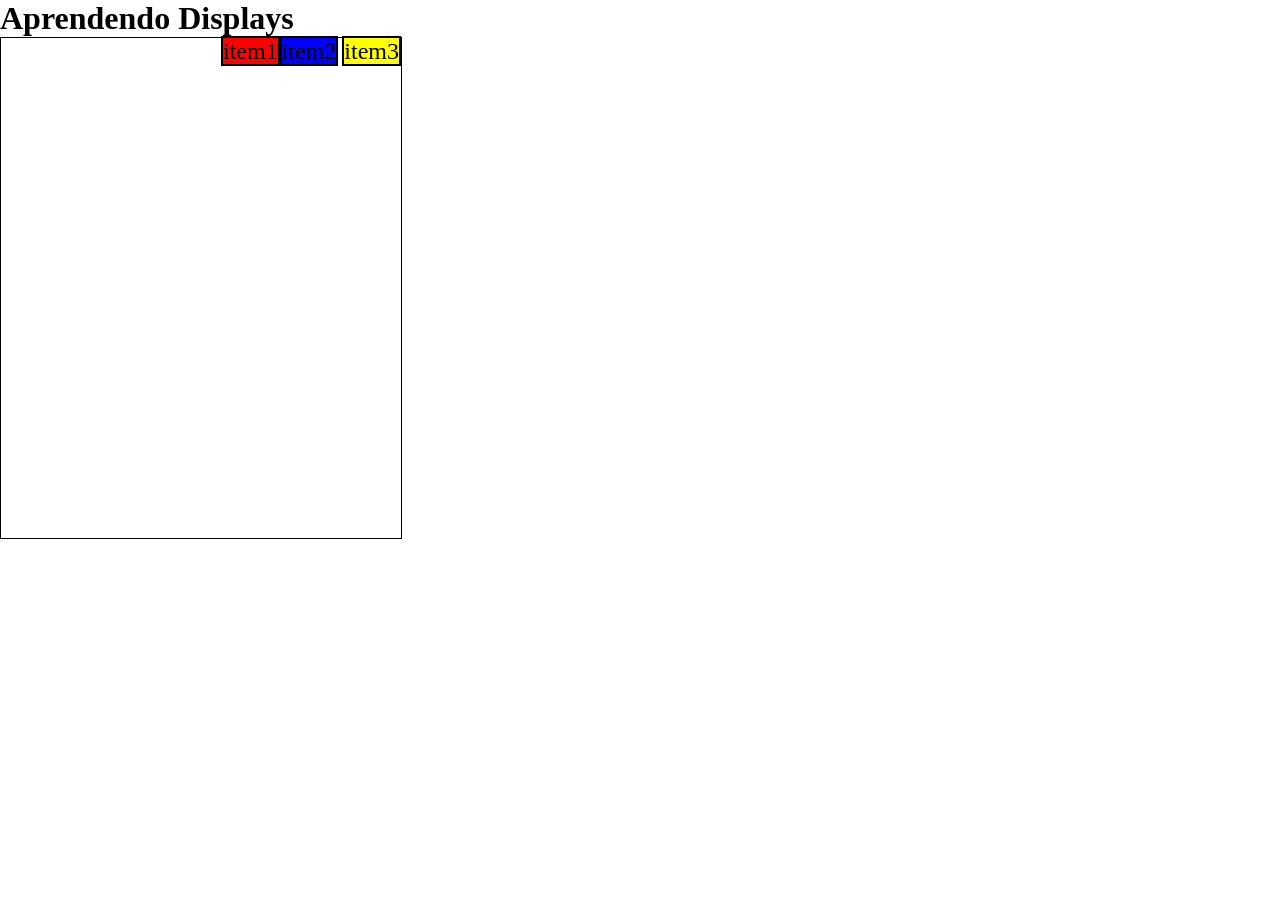
<file: displays/display inline.html>
<!DOCTYPE html>
<html lang="pt-br">
<head>
    <meta charset="UTF-8">
    <meta http-equiv="X-UA-Compatible" content="IE=edge">
    <meta name="viewport" content="width=device-width, initial-scale=1.0">
    <title>Displays</title>
    <style>
        * {
            margin: 0px;
        }
        .container {
            text-align: right;
            height: 500px;
            width: 400px;
            border: 1px solid black;
        }

        p {
            font-size: 1.5em;
            display: inline;
            border: 2px solid black;
            text-align: center; 
        }

        .item1 {
            background-color: red;
        }

        .item2 {
            background-color: blue;
        }

        .item3 {
            background-color: yellow;
        }
    </style>
</head>
<body>
    <h1>Aprendendo Displays</h1>
    <div class="container">
        <p class="item1">item1</p><!--
        --><p class="item2">item2</p>
        <p class="item3">item3</p>
    </div>
</body>
</html>
</file>
<file: ex027/estilos/style.css>
@charset "UTF-8";

* {
    font-family: Georgia, 'Times New Roman', Times, serif;
    padding: 0px;
    margin: 0px;
    box-sizing: border-box;
}

html, body {
    background-color: rgb(240, 40, 40);
    height: 100vh;
    width: 100vw;
}

main {
    padding-top: 60px;
    height: 300px;
    display: flex;
    justify-content: center;
    align-items: center;
}

section {
    box-shadow: 2px 2px 4px black;
    height: 300px;
    background-image: linear-gradient(to left, rgb(189, 77, 133), rgb(240, 40, 40));
    margin-top: 150px;
    border-radius: 15px;
    border: 1px solid black;
    overflow: hidden;
}

.foto {
    display: block;
    height: 90px;
    width: 350px;
    background-image: url('../imagens/pexels-pascal-weiland-2244429.jpg');
    background-repeat: no-repeat;
    background-position: left, center;
    background-size: cover;
    overflow: hidden;
}

.formulario {
    display: block;
}
.formulario h1 {
    border: 1px solid rgba(0, 0, 0, 0.664);
    padding: 10px;
    color: white;
    font-size: 1.3em;
    text-align: center;
    text-shadow: 1px 1px 3px rgb(0, 0, 0);
}

.ola {
    margin-top: 6px;
}

.ola,.dado {
    text-align: center;
    color: white;
    text-shadow: 1px 1px 4px rgb(0, 0, 0);
}

.botoes {
    text-align: center;
}

.botoes a {
    margin-right: 10px;
}

.botoes input[type=submit] {
    padding: 10px;
    background-image: linear-gradient(to left,rgb(189, 77, 133), rgb(240, 40, 40));
    border: 1px solid black;
    border-radius: 10px;
    color: white;
    font-weight: bolder;
    box-shadow:1px 1px 2px rgb(0, 0, 0);
}

.botoes input[type=submit]:hover {
    color: rgb(80, 4, 4);
    padding: 11px;
}

.botoes a {
    background-color: rgba(64, 19, 94, 0.692);
    text-decoration: none;
    border-radius: 10px;
    box-shadow: 1px 1px 3px black;
    color: rgb(252, 176, 176);
    padding: 6px;
    border: 1px solid black;
}

.botoes a:hover {
    padding: 3px;
}
</file>
<file: ex027/estilos/media-querie.css>
@charset "UTF-8";

/* tablets */
@media screen and (min-width: 768px) and (max-width: 1024px) {
    html, body {
        background-image: linear-gradient(to left,rgb(189, 77, 133), rgb(240, 40, 40));
        ;
    }

    section {
        width: 90vw;
        display: flex;
        align-items: center;
    }

    .foto {
        float: left;
        width: 30%;
        height: 100%;
    }

    .formulario {
        float: right;
        width: 70%
    }
}

@media screen and (min-width: 1024px) {

    html, body {
        background-image: linear-gradient(to left,rgb(189, 77, 133), rgb(240, 40, 40));
        ;
    }

    section {
        width: 90vw;
        display: flex;
        align-items: center;
    }

    .foto {
        float: left;
        width: 50%;
        height: 100%;
    }

    .formulario {
        float: right;
        width: 60%
    }

    .formulario .dado {
        border: 1px solid rgba(255, 255, 255, 0.171);
        display: block;
        width: 100%;
        height: 40px;
        border-radius: 5px;
        margin: 5px 0px;
    }
    .formulario .dado{
        font-size: 1.3em;
    }
}
</file>
<file: Projeto Redes CURSO EM VIDEO/styleprincipal.css>
@charset "UTF-8";

* {
    margin: 0px;
    padding: 0px;
    font-family: Arial, Helvetica, sans-serif;
}

html, body {
    height: 100vh;
    width: 100vw;
    background-color: black;
}

body {
    background: url('imagens/fundo-madeira.jpg')
    no-repeat top center;
    background-size:cover;
    background-attachment: fixed;
}

main {
    position: relative;
    height: 100vh;

}

#telefone {
    width: 311px;
    height: 627px;
    background-color: red;
    position: absolute;
    top: 50%;
    left: 50%;
    transform: translate(-50%, -50%);
    background: url(imagens/frame-iphone.png) no-repeat;
}

#tela {
    position: relative;
    top: 80px;
    left: 22px;
    width: 265px;
    height: 471px;
}
</file>
<file: Projeto-pagina-noticias/styleproj.css>
@charset "UTF-8";

* {
    margin: 0px;
    padding: 0px;
    font-family: Arial, Helvetica, sans-serif;
}

body {
    background-image: linear-gradient(to left, rgb(233, 200, 13),rgb(233, 109, 8));
}

header {
    color: rgb(0, 0, 0);
    background-color: rgb(221, 78, 1);
    height: 70px;
    display: flex; 
    justify-content: space-between;
    align-items: center;
    padding-bottom: 15px;
}

header h1 {
    color: rgb(255, 255, 255);
    background-color:rgb(221, 34, 1);
    border: 1px solid rgb(255, 255, 255);
    border-radius: 15px 15px 0px 15px;
    box-shadow: 1px 1px 5px black;
    margin-right: 5px;
    margin-top: 8px;
}

header > p {
    color: rgb(0, 0, 0);
}

nav#menu {
    display: flex;
    flex-wrap: wrap;
}

nav#menu > a {
    background-color:rgb(228, 68, 4);
    color: rgb(255, 255, 255);
    border: 1px solid black;
    border-radius: 0px 10px 10px 10px;
    box-shadow:1px 1px 3px rgb(0, 0, 0);
    text-decoration: none;
    padding: 7px;
    margin: 3px;
}

.link{
    flex-shrink: 2;
}

nav#menu > a:hover {
    background-color: rgb(248, 128, 80);
    text-decoration: underline;
    font-weight: bolder;
}


section {
    background-color: rgba(236, 194, 163, 0.61);
    border-radius: 0px 10px 10px 10px;
    box-shadow: 1px 1px 5px rgba(0, 0, 0, 0.692);
    padding-bottom: 10px;
}

.recentes {
    text-align: center;
    background-color:rgba(236, 194, 163, 0.61);
    border: 1px solid black;
    display: flex;
    justify-content: space-around;
    flex-wrap: wrap;
    padding-top: 30px;
    padding-bottom: 10px;
 } 

 .noticiasrecentes {
    width: 300px;
    margin-bottom: 10px;
 }

 #esportes {
    display: grid;
    grid-template-areas:
    'noticia1 noticia2'
    'noticia3 noticia4';
 }    

 #mundo {
    display: grid;
    grid-template-areas:
    'noticia5 noticia6';
 }    

 #brasil {
    display: grid;
    grid-template-areas:
    'noticia7 noticia8'
    'noticia9 noticia10';
 }

 #tec {
    display: grid;
    grid-template-areas:
    'noticia12 noticia11'
    'noticia13 noticia11'
 }


#noticia1 {
    grid-area: noticia1;
}

#noticia5 {
    grid-area: noticia5;
}

#noticia6 {
    grid-area: noticia6
}
#noticia11 {
    grid-area: noticia11
}


#noticia12 {
    grid-area: noticia12;
}

#noticia13 {
    grid-area: noticia13;
}

.ad {
    background-color: rgb(248, 188, 24);
    height: auto;
    max-width: 300px;

}

.ad > h1 {
    background-color: yellow;
    padding-bottom: 20px;
}

.ad > p {
    font-weight: bold;
    font-size: 1.3em;
    text-align: center;
    margin: 10px;
}


fieldset > .titulosecao {
    background-color:rgb(221, 34, 1);
    font-weight: bold;
    font-size: 1.2em;
    border: 1px solid black;
    height: 25px;
    padding: 8px; 
    margin-left: 8px;
    
}

.assunto {
    display: grid;
    justify-content: space-around;
    margin-bottom: 10px;
    grid-gap: 5px;
}



article {
    height: 410px;
    max-width: 560px;
    border: 1px solid black;
    border-radius: 10px;
    background-color: rgba(255, 255, 255, 0.699);
    border-radius: 0px 0px 10px 10px;
    box-shadow: 1px 1px 5px rgba(0, 0, 0, 0.76);
    padding: 8px;
}

article > h1 {
    text-align: center;
    background-color: rgba(250, 197, 148, 0.486);
}

article > p {
    text-align: justify;
}

.noticiaimpar {
    margin-left: 10px;
}

.noticiapar {
    margin-right: 10px;
}
#esportes > h1 {
    background-color: rgba(250, 103, 49, 0.685);
}

#mundo > h1 {
    background-color:rgb(230, 126, 42);
}

#brasil > h1 {
    background-color: rgb(240, 240, 139); 
}

#tec > h1 {
    background-color: rgb(241, 232, 192);
}

footer {
    background-color: black;
    color: white;
    text-align: center;
    font-size: 10px;
}

footer p {
    font-size: 15px;

}
.menurodape {
    padding: 15px;
}

.menurodape p {
    font-size: 3em;
}
.menurodape > #html {
    text-decoration: none;
    color: white;
    font-size: 2.7em;
    background-color:red;
    border-radius: 3px;
}

.menurodape > #css {
    text-decoration: none;
    color: white;
    font-size: 2.7em;
    background-color:blue;
    border-radius: 3px;
}

.menurodape > #html:hover {
    background-image: linear-gradient(to left, red, rgb(245, 70, 70));
    padding: 3px;
    font-size: 3em;
    color: rgb(245, 245, 245);
    transition-duration: .5s
}

.menurodape > #css:hover {
    background-image: linear-gradient(to left, blue, rgb(83, 85, 224));
    font-size: 3em;
    padding: 3px;
    color: rgb(245, 245, 245);
    transition-duration: .5s
}
div#linha {
    border: 1px solid white;
}
</file>
<file: ex026/mq004/styles/style.css>
@charset "UTF-8";

/* Para todos os tipos de midia */

* {
    margin: 0px;
    padding: 0px;
}

html {
    height: 100vh;
}

body {
    background: url(../imagens/back-phone.jpg) no-repeat;
    background-size: cover;
}

h1 {
    background-color: rgb(135, 240, 121);
    color: rgb(64, 0, 241);
    text-shadow: 1px 1px 1px rgb(0, 0, 0);
    text-align: center;
}

main {
    display: flex;
    align-items: center;
    justify-content: center;
}


div {
    margin: 10px;
    padding: 10px;
    background-color: rgba(255, 255, 255, 0.589);
    border: 2px solid rgba(112, 111, 111, 0.877);
}

 
/* paisagem [tela deitada] */
@media screen and (orientation: landscape) {  
    div {
        display: flex;
        justify-content: center;
        background-color: rgba(255, 255, 255, 0.822);
        border: 2px solid black;
        width: 400px;
    }
}
#imgcel{display: block;}
#imgtv {display: none;}
#imgtab {display: none;}
#imgimp {display: none;}
#imgpc {display: none;}
</file>
<file: ex026/mq004/styles/mediasqueries.css>
@charset "UTF-8";

* {
    margin: 0px;
    padding: 0px;
}

#imgtv {display: none;}
#imgtab {display: none;}
#imgimp {display: none;}
#imgpc {display: none;}

@media print {
    body {
        background-color: white;
    }

    #imgimp {
        display: flex;
        justify-content: center;
        background-color: rgba(255, 255, 255, 0.822);
        border: 2px solid black;
        width: 400px;
    }

    #imgcel {display:none}
   
}

/* Tablets ou Telas Medias */
@media screen and (min-width: 768px) and (max-width: 1024px) {
    body {
        background: url('../imagens/back-tablet.jpg');
        background-size: cover;
       
    }

    #imgtab {
        display: block;
    }

    #imgcel {
        display: none;
    }
}
/* Desktop [tela pc] */
@media screen and (min-width: 1024px) and (max-width: 1232px) {
    body {
        background:url('../imagens/back-pc.jpg');
        background-size: cover;
    }

    #imgpc {
        display: block;
    }

    #imgtab {display: none;}
    #imgcel{display:none;}
}

/* Smarts TV's ou Desktops Grandes */

@media screen and (min-width: 1232px) {
    body {
        background: url('../imagens/back-tv.jpg');
        background-size: cover;
    }

    #imgtv {display:block;}

    #imgcel {display:none;}
}
</file>
<file: ex026/mq005/est-mq005/style.css>
@charset "UTF-8";

*{
    margin: 0px;
    padding: 0px;
    font-family: Arial, Helvetica, sans-serif;
}

html, body {
    background-color: rgb(233, 182, 233);
}

header {
    background-color: rgb(236, 92, 236);
    display: flex;
    justify-content: space-between;
    align-items: center;
}

header h1 {
    padding: 10px;
    color: white;
    background-color: rgb(233, 36, 233);
    border: 1px solid black;
    box-shadow: 1px 1px 3px black;
    border-radius: 10px;
    width: 100px;
}

header nav {
    background-color:rgb(243, 102, 243);
    display: none;
}


header nav a {
    color: white;
    text-decoration: none;
    font-size: 1.3em;
    padding: 2px;
    border: 1px solid black;
    
}

header nav a:hover {
    background-color: rgba(255, 255, 255, 0.582);
    color: rgb(108, 11, 146);
    text-decoration: none;
    font-size: 1.3em;
    padding: 2px;
    border: 1px solid black;
    transition-duration: .3s;
    
}

span#menuburger {
    padding: 20px;
    margin-right: 20px;
}

span#menuburger:hover {
    background-color: rgba(255, 255, 255, 0.582);

}

section {
    background-color: rgb(255, 126, 212);
    padding: 20px;
    display: flex;
    flex-wrap: wrap;
    justify-content: space-around;
    box-shadow: 1px 1px 3px black;
    border-radius: 10px;
    margin: 15px;
    gap: 10px;
}
article {
    background-color:rgb(233, 182, 233);
    border: 1px solid black;
    border-radius: 0px 0px 10px 10px;
    height: 270px;
    width: 300px;
}

article h1 {
    text-align: center;
    padding: 10px;
    background-color: pink;
}

article p {
    text-align: justify;
    padding: 10px;
    max-height: 300px;
}
</file>
<file: ex026/mq005/est-mq005/media-query.css>
@charset "UTF-8";

@media screen and (min-width: 768px) {
    #menuburger {
        display:none;
    }

    nav {
        display: block;
    }
}
</file>
<file: Exerc frontend Mentor/product-preview-card-component-main/styles/style.css>
.attribution { font-size: 1.1em; text-align: center; height: 5 0px; }
.attribution a { color: hsl(228, 45%, 44%); }

@import url('https://fonts.googleapis.com/css2?family=Montserrat:wght@300&display=swap');

@import url('https://fonts.googleapis.com/css2?family=Fraunces:wght@100;500&family=Montserrat:wght@300&display=swap');


* {
  margin: 0;
  padding: 0;
  box-sizing: border-box;
}

body {
  background: rgb(254, 213, 220);
}

#image {
  background: url(../images/image-product-mobile.jpg);
  background-position: cover;
  background-repeat: no-repeat;
  height: 232px;
}

main {
  display: flex;
  justify-content: center;
  background: rgba(0,0,0,.3);
  height: 100vh;
  width: auto;
}

#content {
  background: #fff;
  box-shadow: 3px 3px 4px black;
  margin-top: 16px;
  height: 540px;
  width: 88vw;
  border: 1px solid black;
  border-radius: 10px;
  overflow: hidden;
}

#texts {
  display: flex;
  flex-direction: column;
  gap: 4px;
}

#text-perfume {
  font-family: 'Montserrat', sans-serif;
  font-size: 1.1em;
  color: rgba(105, 103, 103, 0.685);
  margin-left: 10px;
  margin-top: 30px;
  letter-spacing: 4px;
}

#title {
  font-family: 'Fraunces', serif;
  font-size: 1.8em;
  font-weight: bold;
  text-align: center;
  color: #333;
  margin-top: 16px;
}

#text-main {
  font-family: 'Montserrat', sans-serif;
  padding: 10px;
  text-align: justify;
  color: rgba(105, 103, 103, 0.685);
}


#price {
  font-family: 'Fraunces', serif;
  font-weight: bolder;
  padding: 16px;
  font-size: 2em;
  color: green;
}

#old-price {
  color: rgba(105, 103, 103, 0.685);
  text-decoration: line-through;
}

#buttons {
  /* margin-top: 40px; */
  display: flex;
  justify-content: center;
}

#buy-button {
  width: 80%;
  height: 50px;
  background: green;
  border-radius: 10px;
  border: none;
  font-size: 1.2em;
  color: #fff;
}

#buy-button:hover {
  background: rgb(0, 255, 0);
  color: rgb(4, 105, 4);
}

#image-cart {
  margin-right: 4px;
}
</file>
<file: Exerc frontend Mentor/product-preview-card-component-main/styles/media-querie.css>
@charset "UTF-8";

@media screen and (min-width: 768px) {
    #content {
        width: 52vw;
        height: 68vh;
    }

    #texts {
        display: flex; 
        flex-direction: column;
        gap: 12px;
        flex-wrap: nowrap; 
        margin-top: 10px;
        float: right;
        width: 50%;
    }

    #image {
        background: url(../images/image-product-desktop.jpg);
        background-position: center;
        background-repeat: no-repeat;
        float: left;
        width: 50%;
        height: 100%;
    }
}
</file>
<file: desafio tabelas/FDEboletim.css>
body {
    background-color: rgba(189, 241, 189, 0.692);
    font-family: Arial, Helvetica, sans-serif;
}

capition {
    background-color: rgba(11, 117, 38, 0.788);
    padding: 5px;
}

table {
    border-collapse: collapse;
}

thead {
    background-color: rgba(45, 100, 0, 0.767);
    color:rgb(219, 255, 169);
}

th, td {
    background-color:rgba(15, 235, 99, 0.466);
    margin-top: 10px;
    padding: 15px;
    border: 1px solid rgba(0, 0, 0, 0.541);
    color:rgb(15, 31, 2)
    
}
</file>
